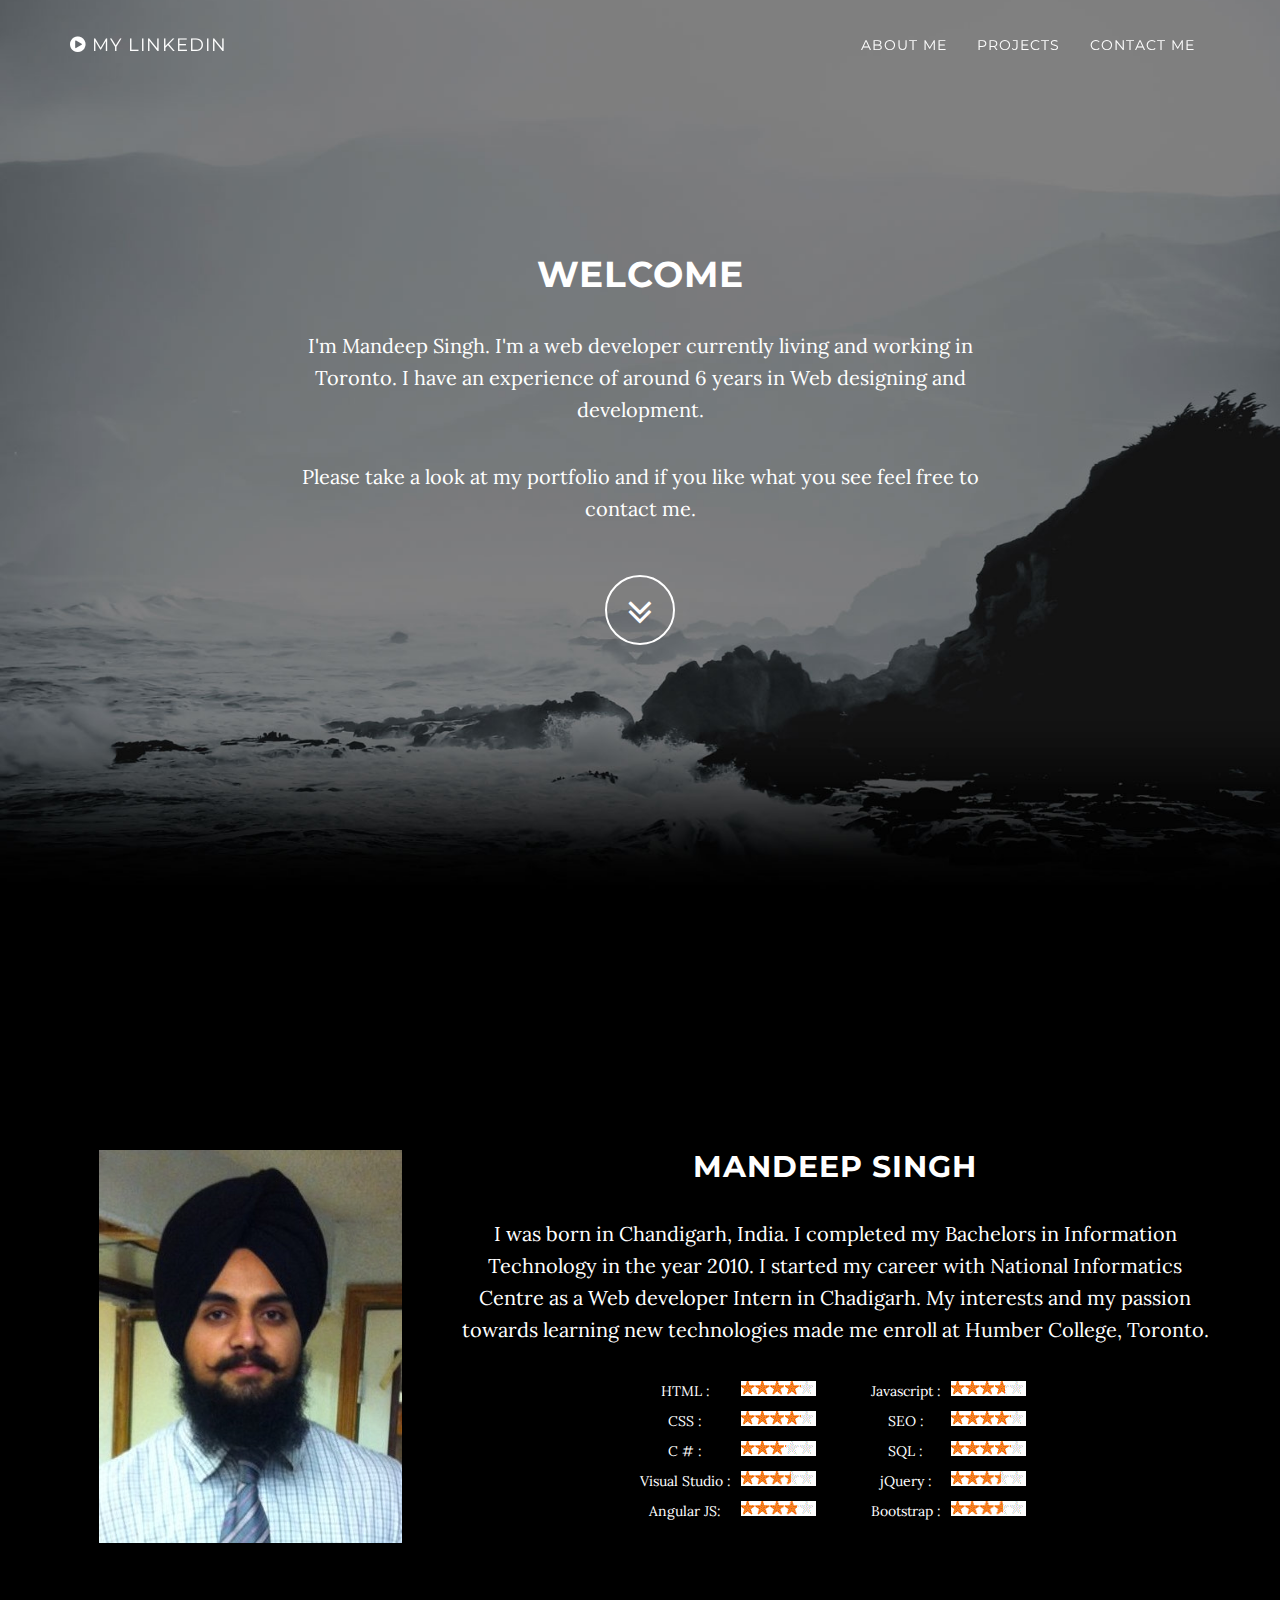
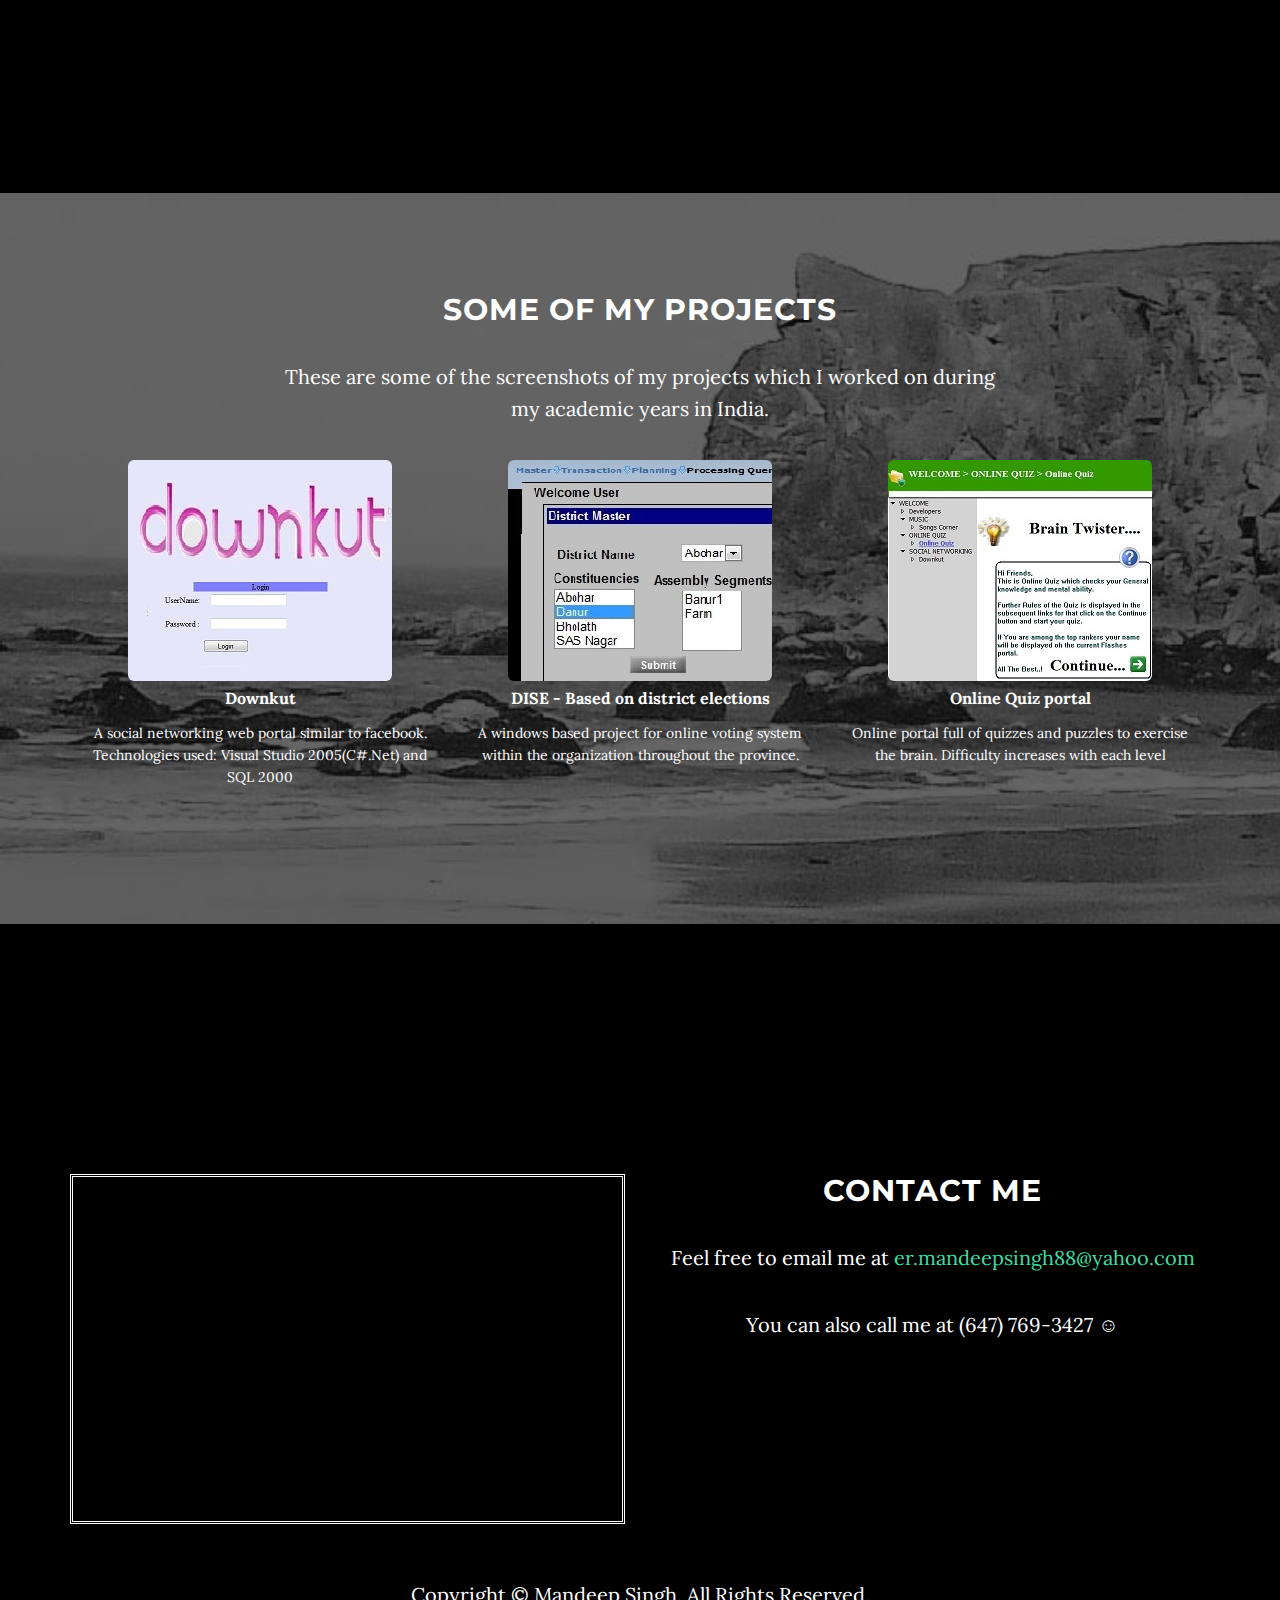
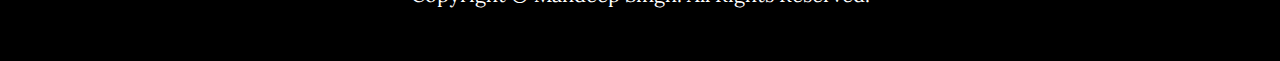
<file: index.html>
<!DOCTYPE html>
<html lang="en">

<head>

    <meta charset="utf-8">
    <meta http-equiv="X-UA-Compatible" content="IE=edge">
    <meta name="viewport" content="width=device-width, initial-scale=1">
    <meta name="description" content="">
    <meta name="author" content="">

    <title>Mandeep's Portfolio</title>
    <style>
        .skillsTable tr
        {
            margin-bottom:10px;
        }
        #about .skills
        {
            margin-right:10px;
        }
        p.projectHeading
        {
            font-size:16px;
            font-weight:bold;
            margin:5px 0px 10px 0px;
        }
        p.projectDescription
        {
            font-size:14px;
        }
        .starBlock {
    height: 15px;
    width: 75px;
    background: url("[data-uri]") no-repeat left bottom;
    text-align:left;
    display:inline-block;
    margin-right: 5px;
}
        .numOfStars {
            text-align:left;
    display:inline-block;
    height: 15px;
    
    background: url("[data-uri]") no-repeat left top;
}
    </style>
    <!-- Bootstrap Core CSS -->
    <link href="css/bootstrap.min.css" rel="stylesheet">

    <!-- Custom CSS -->
    <link href="css/grayscale.css" rel="stylesheet">

    <!-- Custom Fonts -->
    <link href="font-awesome/css/font-awesome.min.css" rel="stylesheet" type="text/css">
    <link href="http://fonts.googleapis.com/css?family=Lora:400,700,400italic,700italic" rel="stylesheet" type="text/css">
    <link href="http://fonts.googleapis.com/css?family=Montserrat:400,700" rel="stylesheet" type="text/css">

    <!-- HTML5 Shim and Respond.js IE8 support of HTML5 elements and media queries -->
    <!-- WARNING: Respond.js doesn't work if you view the page via file:// -->
    <!--[if lt IE 9]>
        <script src="https://oss.maxcdn.com/libs/html5shiv/3.7.0/html5shiv.js"></script>
        <script src="https://oss.maxcdn.com/libs/respond.js/1.4.2/respond.min.js"></script>
    <![endif]-->

</head>

<body id="page-top" data-spy="scroll" data-target=".navbar-fixed-top">

    <!-- Navigation -->
    <nav class="navbar navbar-custom navbar-fixed-top" role="navigation">
        <div class="container">
            <div class="navbar-header">
                <button type="button" class="navbar-toggle" data-toggle="collapse" data-target=".navbar-main-collapse">
                    <i class="fa fa-bars"></i>
                </button>
                <a class="navbar-brand page-scroll" href="https://ca.linkedin.com/in/mandeepsingh88">
                    <i class="fa fa-play-circle"></i><span class="light"> My LinkedIn</span> 
                </a>
            </div>

            <!-- Collect the nav links, forms, and other content for toggling -->
            <div class="collapse navbar-collapse navbar-right navbar-main-collapse">
                <ul class="nav navbar-nav">
                    <!-- Hidden li included to remove active class from about link when scrolled up past about section -->
                    <li class="hidden">
                        <a href="#page-top"></a>
                    </li>
                    <li>
                        <a class="page-scroll" href="#about">About Me</a>
                    </li>
                    <li>
                        <a class="page-scroll" href="#projects">Projects</a>
                    </li>
                    <li>
                        <a class="page-scroll" href="#contact">Contact Me</a>
                    </li>
                </ul>
            </div>
            <!-- /.navbar-collapse -->
        </div>
        <!-- /.container -->
    </nav>


    <!-- Intro Header -->
    <header class="intro">
        <div class="intro-body">
            <div class="container">
                <div class="row">
                    <div class="col-md-8 col-md-offset-2">
                        <h1>Welcome</h1>
                                      <p>I'm Mandeep Singh. I'm a web developer currently living and working in Toronto.
                                         I have an experience of around 6 years in Web designing and development.</p> 
                                          <p>Please take a look at my portfolio and if you like what you see feel free to contact me.</p>
                           <a href="#about" class="btn btn-circle page-scroll">
                            <i class="fa fa-angle-double-down animated"></i>
                        </a>
                    </div>
                </div>
            </div>
        </div>
    </header>


    <!-- About Section -->
    <section id="about" class="container content-section text-center">
        <div class="row">
            <div class="col-lg-4">
                <img src="images/about.jpg" />
            </div>
            <div class="col-lg-8">
                <h2>Mandeep Singh</h2>
                <p> I was born in Chandigarh, India. I completed my Bachelors in Information Technology in the year 2010. I started my career with National Informatics Centre as a Web developer Intern in Chadigarh. My interests and my passion towards learning new technologies made me enroll at Humber College, Toronto. </p>
                <div>
                    <table align="center"  cellspacing="20">
                        <tr >
                            <td>
                                <span class="skills">HTML :</span>
                            </td>
                            <td>
                                <div class="starBlock"> 
							<div class="numOfStars" style="width:80%;">&nbsp;</div> 
						</div>
                            </td>
                            <td style="width:50px;">
                            </td>
                            <td>
                                <span class="skills">Javascript :</span>
                            </td>
                            <td>
                                 <div class="starBlock"> 
							<div class="numOfStars" style="width:72%;">&nbsp;</div> 
						</div>
                            </td>
                        </tr>
                        <tr style="height:10px;">
                        </tr>
                        <tr >
                            <td>
                                <span class="skills">CSS :</span>
                            </td>
                            <td>
                                <div class="starBlock"> 
							<div class="numOfStars" style="width:80%;">&nbsp;</div> 
						</div>
                            </td>
                            <td style="width:50px;">
                            </td>
                            <td>
                                <span class="skills">SEO :</span>
                            </td>
                            <td>
                                 <div class="starBlock"> 
							<div class="numOfStars" style="width:80%;">&nbsp;</div> 
						</div>
                            </td>
                        </tr>
                        <tr style="height:10px;">
                        </tr>

                        <tr >
                            <td>
                                <span class="skills">C # :</span>
                            </td>
                            <td>
                                <div class="starBlock"> 
							<div class="numOfStars" style="width:60%;">&nbsp;</div> 
						</div>
                            </td>
                            <td style="width:50px;">
                            </td>
                            <td>
                                <span class="skills">SQL :</span>
                            </td>
                            <td>
                                 <div class="starBlock"> 
							<div class="numOfStars" style="width:80%;">&nbsp;</div> 
						</div>
                            </td>
                        </tr>
                        <tr style="height:10px;">
                        </tr>

                        <tr >
                            <td>
                                <span class="skills">Visual Studio :</span>
                            </td>
                            <td>
                                <div class="starBlock"> 
							<div class="numOfStars" style="width:67%;">&nbsp;</div> 
						</div>
                            </td>
                            <td style="width:50px;">
                            </td>
                            <td>
                                <span class="skills">jQuery :</span>
                            </td>
                            <td>
                                 <div class="starBlock"> 
							<div class="numOfStars" style="width:67%;">&nbsp;</div> 
						</div>
                            </td>
                        </tr>
                        <tr style="height:10px;">
                        </tr>
 <tr >
                            <td>
                                <span class="skills">Angular JS:</span>
                            </td>
                            <td>
                                <div class="starBlock"> 
							<div class="numOfStars" style="width:75%;">&nbsp;</div> 
						</div>
                            </td>
                            <td style="width:50px;">
                            </td>
                            <td>
                                <span class="skills">Bootstrap :</span>
                            </td>
                            <td>
                                 <div class="starBlock"> 
							<div class="numOfStars" style="width:70%;">&nbsp;</div> 
						</div>
                            </td>
                        </tr>
                        <tr style="height:10px;">
                        </tr>
                    </table>
                    
                </div>
            </div>
        </div>
    </section>

    <!-- projects Section -->
    <section id="projects" class="content-section text-center">
        <div class="download-section">
            <div class="container">
                <div class="col-lg-8 col-lg-offset-2">
                    <h2>Some of my projects</h2>
                    <p>These are some of the screenshots of my projects which I worked on during my academic years in India.</p>
                </div>
                    <div class="col-sm-12 col-md-4">
                        <img alt="Downkut - Social Networking Web portal" src="images/downkut.jpg" class="img-rounded"  />
                        <div>
                                <p class="projectHeading">
                            Downkut
                                    </p>
                            <p class="projectDescription">
                                A social networking web portal similar to facebook. Technologies used: Visual Studio 2005(C#.Net) and SQL 2000
                            </p>
                        </div>
                    </div>
                    <div class="col-sm-12 col-md-4">
                        <img alt="DISE - Election Based" src="images/DISE.jpg" class="img-rounded"  />
                        <div>
                                <p class="projectHeading">
                            DISE - Based on district elections
                                    </p>
                            <p class="projectDescription">
                                A windows based project for online voting system within the organization throughout the province.
                            </p>
                        </div>
                    </div>
                    <div class="col-sm-12 col-md-4">
                        <img alt="Online Quiz" src="images/quiz.jpg" class="img-rounded"  />
                        <div>
                                <p class="projectHeading">
                            Online Quiz portal
                                    </p>
                            <p class="projectDescription">
                                Online portal full of quizzes and puzzles to exercise the brain. Difficulty increases with each level
                            </p>
                        </div>
                    </div>
                </div>
            </div>
    
    </section>

    <!-- Contact Section -->
    <section id="contact" class="container content-section text-center">
        <div class="row">
            <div class="col-lg-6">
                 <iframe height="350" width="100%" frameborder="0" style="border: double"
                 src="https://www.google.com/maps/embed?pb=!1m18!1m12!1m3!1d2880.141275594057!2d-79.68003268498896!3d43.79068145154854!2m3!1f0!2f0!3f0!3m2!1i1024!2i768!4f13.1!3m3!1m2!1s0x882b233ca68d300f%3A0x2a3bd25fe55d9117!2sGardenbrooke+Trail%2C+Brampton%2C+ON%2C+Canada!5e0!3m2!1sen!2sin!4v1557943788646!5m2!1sen!2sin" allowfullscreen></iframe>
                </div>
            <div class="col-lg-6">
                <h2>Contact Me</h2>
                <p>Feel free to email me at <a href="mailto:er.mandeepsingh88@yahoo.com">er.mandeepsingh88@yahoo.com</a></p>
                <p>You can also call me at (647) 769-3427    &#9786;</p>              
            </div>
        </div>
    </section>
    
    <!-- Footer -->
    <footer>
        <div class="container text-center">
            <p>Copyright &copy; Mandeep Singh. All Rights Reserved.</p>
        </div>
    </footer>

    <!-- jQuery -->
    <script src="js/jquery.js"></script>

    <!-- Bootstrap Core JavaScript -->
    <script src="js/bootstrap.min.js"></script>

    <!-- Plugin JavaScript -->
    <script src="js/jquery.easing.min.js"></script>

    <!-- Custom Theme JavaScript -->
    <script src="js/grayscale.js"></script>

</body>

</html>
</file>
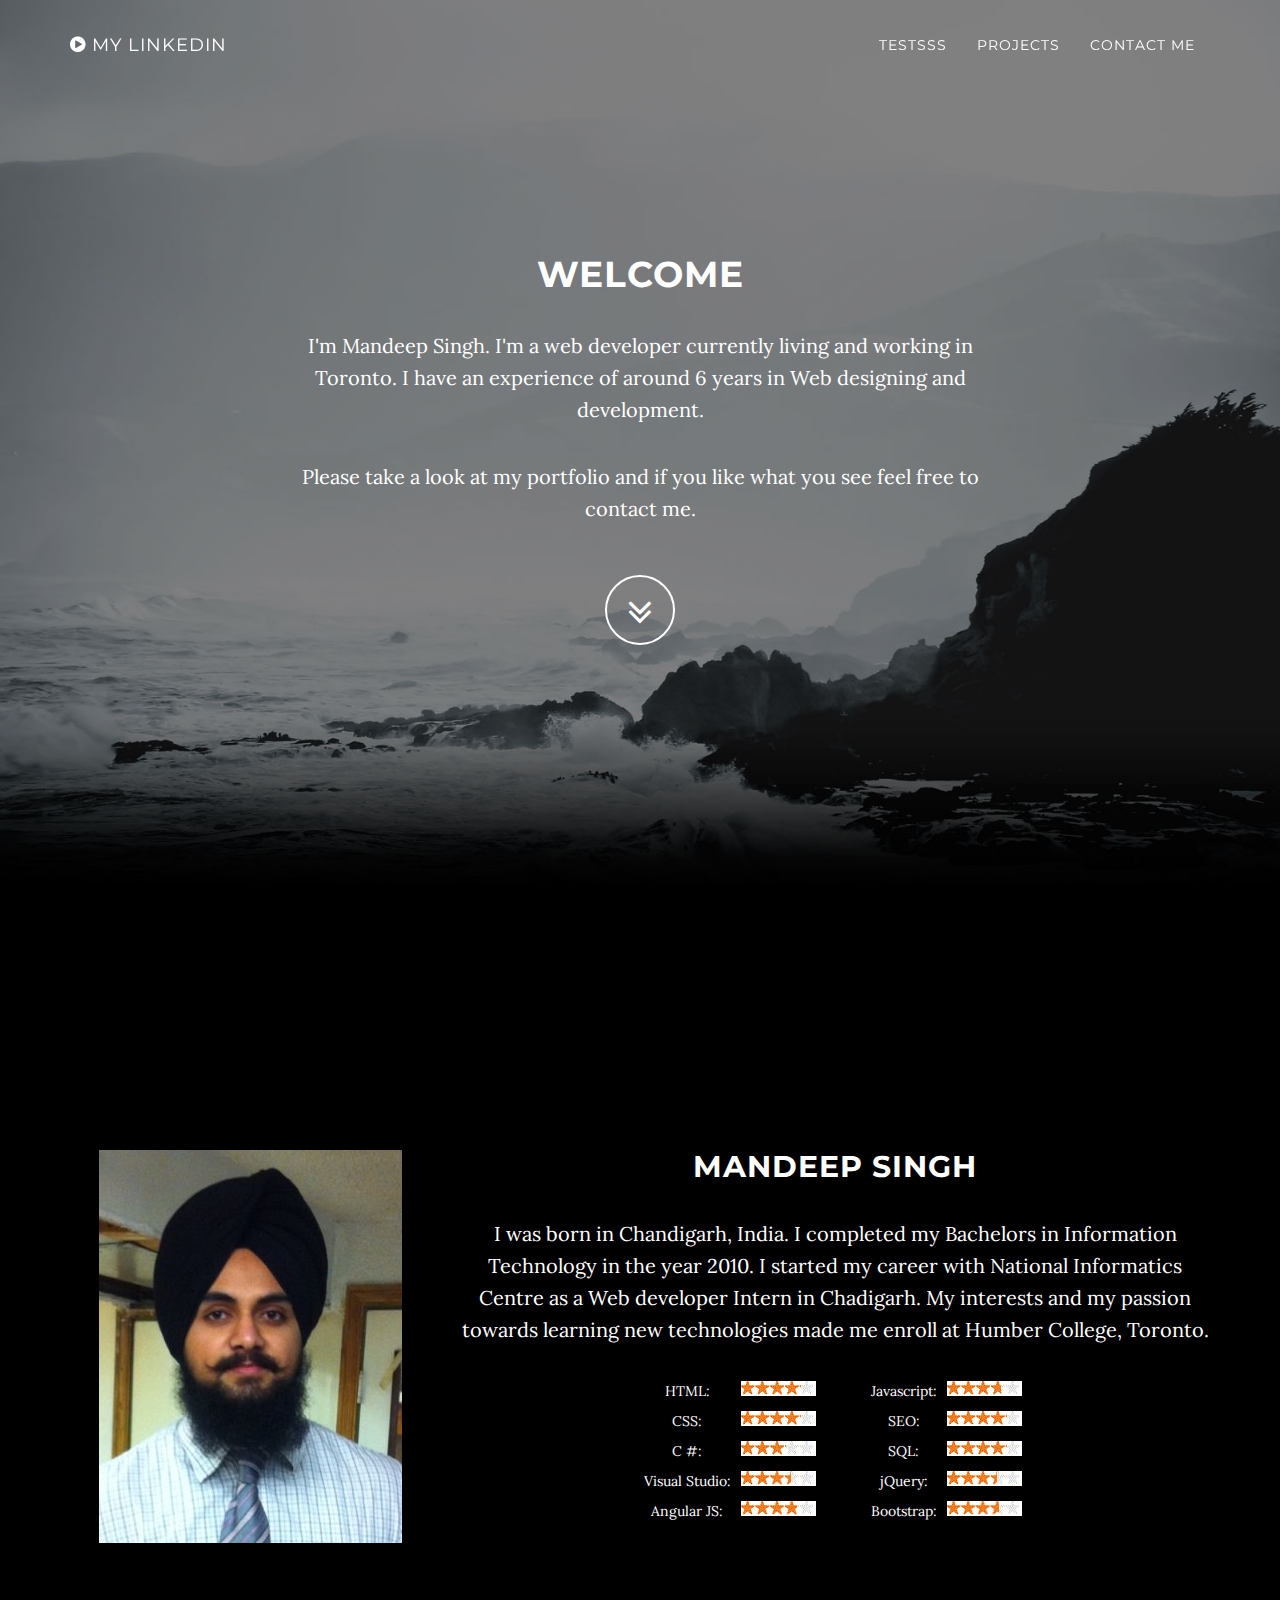
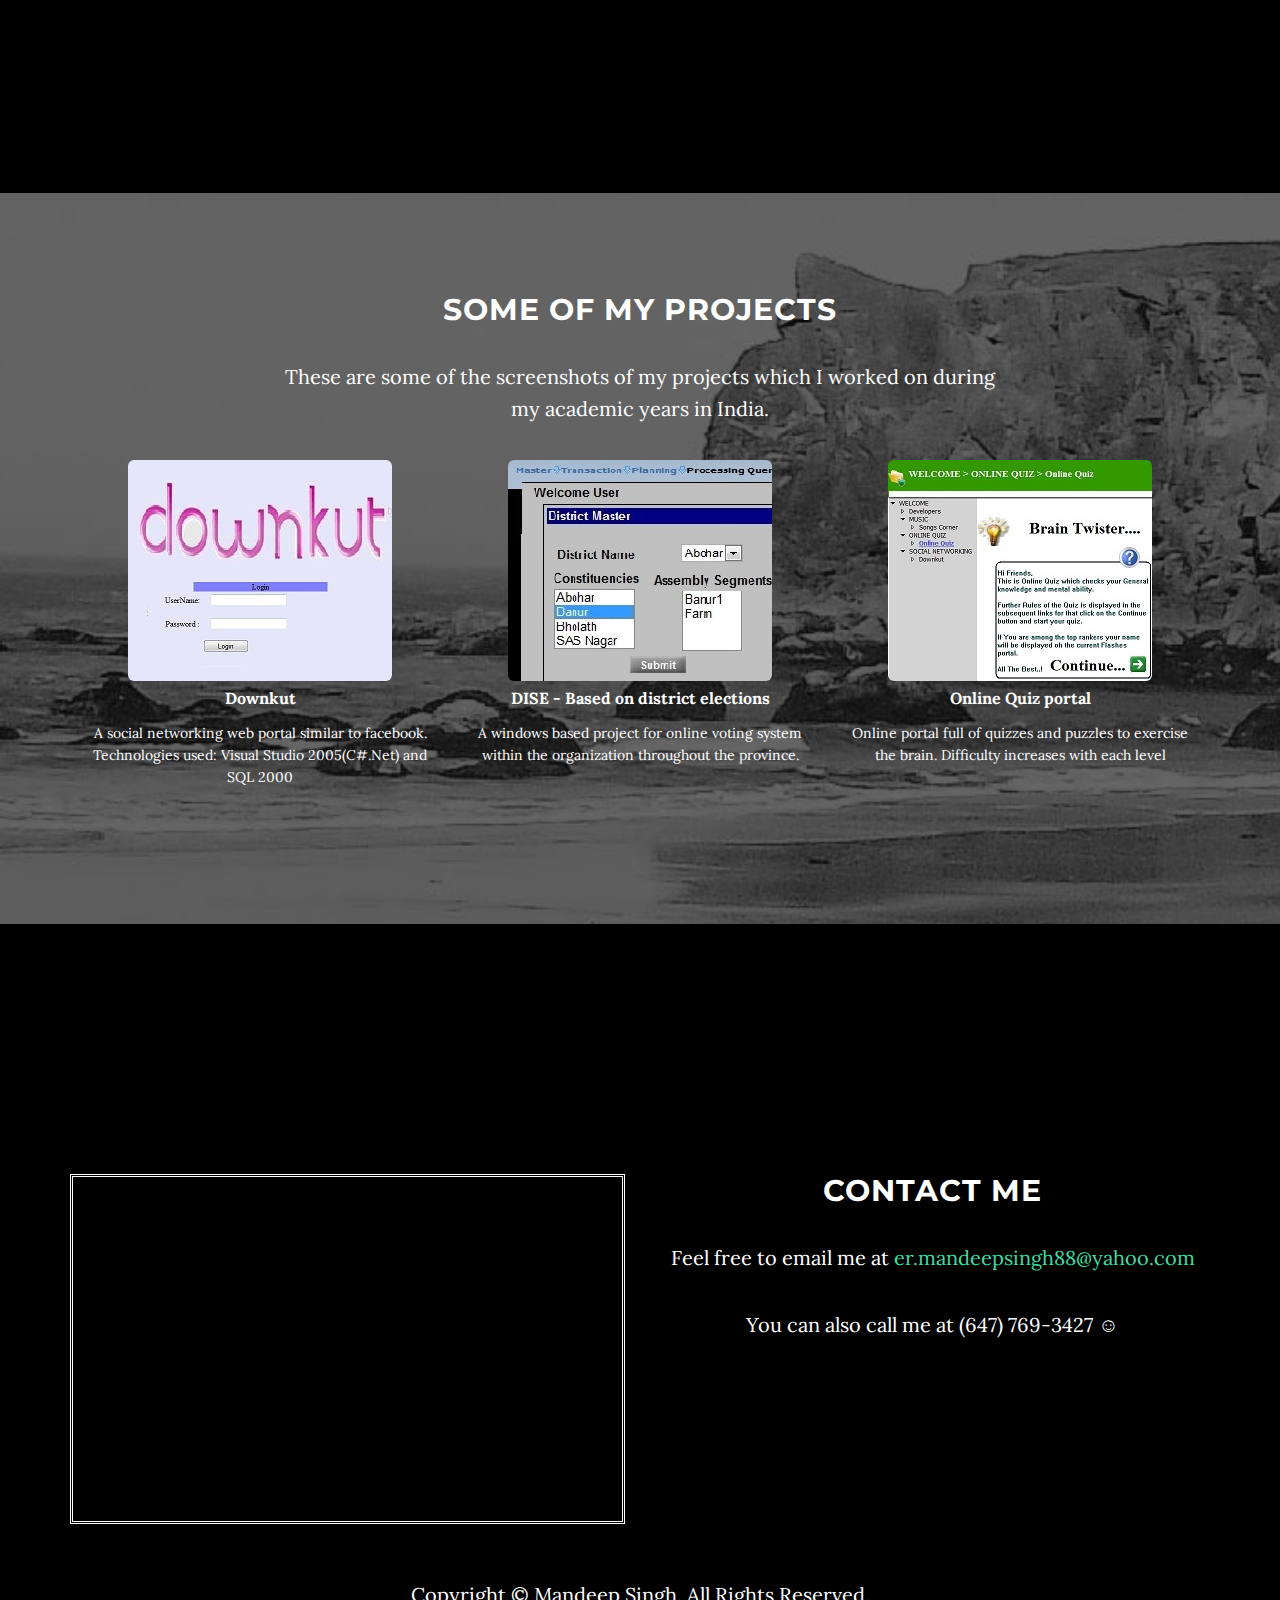
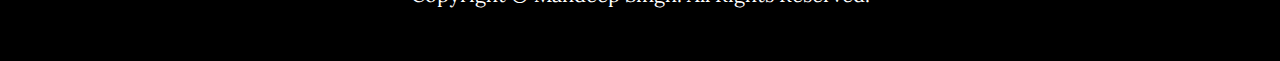
<file: 2.html>
<!DOCTYPE html>
<html lang="en">

<head>

    <meta charset="utf-8">
    <meta http-equiv="X-UA-Compatible" content="IE=edge">
    <meta name="viewport" content="width=device-width, initial-scale=1">
    <meta name="description" content="">
    <meta name="author" content="">

    <title>Mandeep's Portfolio</title>
    <style>
        .skillsTable tr
        {
            margin-bottom:10px;
        }
        #about .skills
        {
            margin-right:10px;
        }
        p.projectHeading
        {
            font-size:16px;
            font-weight:bold;
            margin:5px 0px 10px 0px;
        }
        p.projectDescription
        {
            font-size:14px;
        }
        .starBlock {
    height: 15px;
    width: 75px;
    background: url("[data-uri]") no-repeat left bottom;
    text-align:left;
    display:inline-block;
    margin-right: 5px;
}
        .numOfStars {
            text-align:left;
    display:inline-block;
    height: 15px;
    
    background: url("[data-uri]") no-repeat left top;
}
    </style>
    <!-- Bootstrap Core CSS -->
    <link href="css/bootstrap.min.css" rel="stylesheet">

    <!-- Custom CSS -->
    <link href="css/grayscale.css" rel="stylesheet">

    <!-- Custom Fonts -->
    <link href="font-awesome/css/font-awesome.min.css" rel="stylesheet" type="text/css">
    <link href="http://fonts.googleapis.com/css?family=Lora:400,700,400italic,700italic" rel="stylesheet" type="text/css">
    <link href="http://fonts.googleapis.com/css?family=Montserrat:400,700" rel="stylesheet" type="text/css">

    <!-- HTML5 Shim and Respond.js IE8 support of HTML5 elements and media queries -->
    <!-- WARNING: Respond.js doesn't work if you view the page via file:// -->
    <!--[if lt IE 9]>
        <script src="https://oss.maxcdn.com/libs/html5shiv/3.7.0/html5shiv.js"></script>
        <script src="https://oss.maxcdn.com/libs/respond.js/1.4.2/respond.min.js"></script>
    <![endif]-->

</head>

<body id="page-top" data-spy="scroll" data-target=".navbar-fixed-top">

    <!-- Navigation -->
    <nav class="navbar navbar-custom navbar-fixed-top" role="navigation">
        <div class="container">
            <div class="navbar-header">
                <button type="button" class="navbar-toggle" data-toggle="collapse" data-target=".navbar-main-collapse">
                    <i class="fa fa-bars"></i>
                </button>
                <a class="navbar-brand page-scroll" href="https://ca.linkedin.com/in/mandeepsingh88">
                    <i class="fa fa-play-circle"></i><span class="light"> My LinkedIn</span> 
                </a>
            </div>

            <!-- Collect the nav links, forms, and other content for toggling -->
            <div class="collapse navbar-collapse navbar-right navbar-main-collapse">
                <ul class="nav navbar-nav">
                    <!-- Hidden li included to remove active class from about link when scrolled up past about section -->
                    <li class="hidden">
                        <a href="#page-top"></a>
                    </li>
                    <li>
                        <a class="page-scroll" href="#about">TESTSSS</a>
                    </li>
                    <li>
                        <a class="page-scroll" href="#projects">Projects</a>
                    </li>
                    <li>
                        <a class="page-scroll" href="#contact">Contact Me</a>
                    </li>
                </ul>
            </div>
            <!-- /.navbar-collapse -->
        </div>
        <!-- /.container -->
    </nav>


    <!-- Intro Header -->
    <header class="intro">
        <div class="intro-body">
            <div class="container">
                <div class="row">
                    <div class="col-md-8 col-md-offset-2">
                        <h1>Welcome</h1>
                                      <p>I'm Mandeep Singh. I'm a web developer currently living and working in Toronto.
                                         I have an experience of around 6 years in Web designing and development.</p> 
                                          <p>Please take a look at my portfolio and if you like what you see feel free to contact me.</p>
                           <a href="#about" class="btn btn-circle page-scroll">
                            <i class="fa fa-angle-double-down animated"></i>
                        </a>
                    </div>
                </div>
            </div>
        </div>
    </header>


    <!-- About Section -->
    <section id="about" class="container content-section text-center">
        <div class="row">
            <div class="col-lg-4">
                <img src="images/about.jpg" />
            </div>
            <div class="col-lg-8">
                <h2>Mandeep Singh</h2>
                <p> I was born in Chandigarh, India. I completed my Bachelors in Information Technology in the year 2010. I started my career with National Informatics Centre as a Web developer Intern in Chadigarh. My interests and my passion towards learning new technologies made me enroll at Humber College, Toronto. </p>
                <div>
                    <table align="center"  cellspacing="20">
                        <tr >
                            <td>
                                <span class="skills">HTML: </span>
                            </td>
                            <td>
                                <div class="starBlock"> 
							<div class="numOfStars" style="width:80%;">&nbsp;</div> 
						</div>
                            </td>
                            <td style="width:50px;">
                            </td>
                            <td>
                                <span class="skills">Javascript: </span>
                            </td>
                            <td>
                                 <div class="starBlock"> 
							<div class="numOfStars" style="width:72%;">&nbsp;</div> 
						</div>
                            </td>
                        </tr>
                        <tr style="height:10px;">
                        </tr>
                        <tr >
                            <td>
                                <span class="skills">CSS: </span>
                            </td>
                            <td>
                                <div class="starBlock"> 
							<div class="numOfStars" style="width:80%;">&nbsp;</div> 
						</div>
                            </td>
                            <td style="width:50px;">
                            </td>
                            <td>
                                <span class="skills">SEO: </span>
                            </td>
                            <td>
                                 <div class="starBlock"> 
							<div class="numOfStars" style="width:80%;">&nbsp;</div> 
						</div>
                            </td>
                        </tr>
                        <tr style="height:10px;">
                        </tr>

                        <tr >
                            <td>
                                <span class="skills">C #: </span>
                            </td>
                            <td>
                                <div class="starBlock"> 
							<div class="numOfStars" style="width:60%;">&nbsp;</div> 
						</div>
                            </td>
                            <td style="width:50px;">
                            </td>
                            <td>
                                <span class="skills">SQL: </span>
                            </td>
                            <td>
                                 <div class="starBlock"> 
							<div class="numOfStars" style="width:80%;">&nbsp;</div> 
						</div>
                            </td>
                        </tr>
                        <tr style="height:10px;">
                        </tr>

                        <tr >
                            <td>
                                <span class="skills">Visual Studio: </span>
                            </td>
                            <td>
                                <div class="starBlock"> 
							<div class="numOfStars" style="width:67%;">&nbsp;</div> 
						</div>
                            </td>
                            <td style="width:50px;">
                            </td>
                            <td>
                                <span class="skills">jQuery: </span>
                            </td>
                            <td>
                                 <div class="starBlock"> 
							<div class="numOfStars" style="width:67%;">&nbsp;</div> 
						</div>
                            </td>
                        </tr>
                        <tr style="height:10px;">
                        </tr>
 <tr >
                            <td>
                                <span class="skills">Angular JS:</span>
                            </td>
                            <td>
                                <div class="starBlock"> 
							<div class="numOfStars" style="width:75%;">&nbsp;</div> 
						</div>
                            </td>
                            <td style="width:50px;">
                            </td>
                            <td>
                                <span class="skills">Bootstrap: </span>
                            </td>
                            <td>
                                 <div class="starBlock"> 
							<div class="numOfStars" style="width:70%;">&nbsp;</div> 
						</div>
                            </td>
                        </tr>
                        <tr style="height:10px;">
                        </tr>
                    </table>
                    
                </div>
            </div>
        </div>
    </section>

    <!-- projects Section -->
    <section id="projects" class="content-section text-center">
        <div class="download-section">
            <div class="container">
                <div class="col-lg-8 col-lg-offset-2">
                    <h2>Some of my projects</h2>
                    <p>These are some of the screenshots of my projects which I worked on during my academic years in India.</p>
                </div>
                    <div class="col-sm-12 col-md-4">
                        <img alt="Downkut - Social Networking Web portal" src="images/downkut.jpg" class="img-rounded"  />
                        <div>
                                <p class="projectHeading">
                            Downkut
                                    </p>
                            <p class="projectDescription">
                                A social networking web portal similar to facebook. Technologies used: Visual Studio 2005(C#.Net) and SQL 2000
                            </p>
                        </div>
                    </div>
                    <div class="col-sm-12 col-md-4">
                        <img alt="DISE - Election Based" src="images/DISE.jpg" class="img-rounded"  />
                        <div>
                                <p class="projectHeading">
                            DISE - Based on district elections
                                    </p>
                            <p class="projectDescription">
                                A windows based project for online voting system within the organization throughout the province.
                            </p>
                        </div>
                    </div>
                    <div class="col-sm-12 col-md-4">
                        <img alt="Online Quiz" src="images/quiz.jpg" class="img-rounded"  />
                        <div>
                                <p class="projectHeading">
                            Online Quiz portal
                                    </p>
                            <p class="projectDescription">
                                Online portal full of quizzes and puzzles to exercise the brain. Difficulty increases with each level
                            </p>
                        </div>
                    </div>
                </div>
            </div>
    
    </section>

    <!-- Contact Section -->
    <section id="contact" class="container content-section text-center">
        <div class="row">
            <div class="col-lg-6">
                 <iframe height="350" width="100%" frameborder="0" style="border: double"
                 src="https://www.google.com/maps/embed?pb=!1m18!1m12!1m3!1d2880.141275594057!2d-79.68003268498896!3d43.79068145154854!2m3!1f0!2f0!3f0!3m2!1i1024!2i768!4f13.1!3m3!1m2!1s0x882b233ca68d300f%3A0x2a3bd25fe55d9117!2sGardenbrooke+Trail%2C+Brampton%2C+ON%2C+Canada!5e0!3m2!1sen!2sin!4v1557943788646!5m2!1sen!2sin" allowfullscreen></iframe>
                </div>
            <div class="col-lg-6">
                <h2>Contact Me</h2>
                <p>Feel free to email me at <a href="mailto:er.mandeepsingh88@yahoo.com">er.mandeepsingh88@yahoo.com</a></p>
                <p>You can also call me at (647) 769-3427    &#9786;</p>              
            </div>
        </div>
    </section>
    
    <!-- Footer -->
    <footer>
        <div class="container text-center">
            <p>Copyright &copy; Mandeep Singh. All Rights Reserved.</p>
        </div>
    </footer>

    <!-- jQuery -->
    <script src="js/jquery.js"></script>

    <!-- Bootstrap Core JavaScript -->
    <script src="js/bootstrap.min.js"></script>

    <!-- Plugin JavaScript -->
    <script src="js/jquery.easing.min.js"></script>

    <!-- Custom Theme JavaScript -->
    <script src="js/grayscale.js"></script>

</body>

</html>
</file>
<file: css/grayscale.css>
/*!
 * Start Bootstrap - Grayscale Bootstrap Theme (http://startbootstrap.com)
 * Code licensed under the Apache License v2.0.
 * For details, see http://www.apache.org/licenses/LICENSE-2.0.
 */

body {
    width: 100%;
    height: 100%;
    font-family: Lora,"Helvetica Neue",Helvetica,Arial,sans-serif;
    color: #fff;
    background-color: #000;
}

html {
    width: 100%;
    height: 100%;
}

h1,
h2,
h3,
h4,
h5,
h6 {
    margin: 0 0 35px;
    text-transform: uppercase;
    font-family: Montserrat,"Helvetica Neue",Helvetica,Arial,sans-serif;
    font-weight: 700;
    letter-spacing: 1px;
}

p {
    margin: 0 0 25px;
    font-size: 18px;
    line-height: 1.5;
}

@media(min-width:768px) {
    p {
        margin: 0 0 35px;
        font-size: 20px;
        line-height: 1.6;
    }
}

a {
    color: #42dca3;
    -webkit-transition: all .2s ease-in-out;
    -moz-transition: all .2s ease-in-out;
    transition: all .2s ease-in-out;
}

a:hover,
a:focus {
    text-decoration: none;
    color: #1d9b6c;
}

.light {
    font-weight: 400;
}

.navbar-custom {
    margin-bottom: 0;
    border-bottom: 1px solid rgba(255,255,255,.3);
    text-transform: uppercase;
    font-family: Montserrat,"Helvetica Neue",Helvetica,Arial,sans-serif;
    background-color: #000;
}

.navbar-custom .navbar-brand {
    font-weight: 700;
}

.navbar-custom .navbar-brand:focus {
    outline: 0;
}

.navbar-custom .navbar-brand .navbar-toggle {
    padding: 4px 6px;
    font-size: 16px;
    color: #fff;
}

.navbar-custom .navbar-brand .navbar-toggle:focus,
.navbar-custom .navbar-brand .navbar-toggle:active {
    outline: 0;
}

.navbar-custom a {
    color: #fff;
}

.navbar-custom .nav li a {
    -webkit-transition: background .3s ease-in-out;
    -moz-transition: background .3s ease-in-out;
    transition: background .3s ease-in-out;
}

.navbar-custom .nav li a:hover {
    outline: 0;
    color: rgba(255,255,255,.8);
    background-color: transparent;
}

.navbar-custom .nav li a:focus,
.navbar-custom .nav li a:active {
    outline: 0;
    background-color: transparent;
}

.navbar-custom .nav li.active {
    outline: 0;
}

.navbar-custom .nav li.active a {
    background-color: rgba(255,255,255,.3);
}

.navbar-custom .nav li.active a:hover {
    color: #fff;
}

@media(min-width:768px) {
    .navbar-custom {
        padding: 20px 0;
        border-bottom: 0;
        letter-spacing: 1px;
        background: 0 0;
        -webkit-transition: background .5s ease-in-out,padding .5s ease-in-out;
        -moz-transition: background .5s ease-in-out,padding .5s ease-in-out;
        transition: background .5s ease-in-out,padding .5s ease-in-out;
    }

    .navbar-custom.top-nav-collapse {
        padding: 0;
        border-bottom: 1px solid rgba(255,255,255,.3);
        background: #000;
    }
}

.intro {
    display: table;
    width: 100%;
    height: auto;
    padding: 100px 0;
    text-align: center;
    color: #fff;
    background: url(../img/intro-bg.jpg) no-repeat bottom center scroll;
    background-color: #000;
    -webkit-background-size: cover;
    -moz-background-size: cover;
    background-size: cover;
    -o-background-size: cover;
}

.intro .intro-body {
    display: table-cell;
    vertical-align: middle;
}

.intro .intro-body .brand-heading {
    font-size: 40px;
}

.intro .intro-body .intro-text {
    font-size: 18px;
}

@media(min-width:768px) {
    .intro {
        height: 100%;
        padding: 0;
    }

    .intro .intro-body .brand-heading {
        font-size: 100px;
    }

    .intro .intro-body .intro-text {
        font-size: 26px;
    }
}

.btn-circle {
    width: 70px;
    height: 70px;
    margin-top: 15px;
    padding: 7px 16px;
    border: 2px solid #fff;
    border-radius: 100%!important;
    font-size: 40px;
    color: #fff;
    background: 0 0;
    -webkit-transition: background .3s ease-in-out;
    -moz-transition: background .3s ease-in-out;
    transition: background .3s ease-in-out;
}

.btn-circle:hover,
.btn-circle:focus {
    outline: 0;
    color: #fff;
    background: rgba(255,255,255,.1);
}

.btn-circle i.animated {
    -webkit-transition-property: -webkit-transform;
    -webkit-transition-duration: 1s;
    -moz-transition-property: -moz-transform;
    -moz-transition-duration: 1s;
}

.btn-circle:hover i.animated {
    -webkit-animation-name: pulse;
    -moz-animation-name: pulse;
    -webkit-animation-duration: 1.5s;
    -moz-animation-duration: 1.5s;
    -webkit-animation-iteration-count: infinite;
    -moz-animation-iteration-count: infinite;
    -webkit-animation-timing-function: linear;
    -moz-animation-timing-function: linear;
}

@-webkit-keyframes pulse {    
    0% {
        -webkit-transform: scale(1);
        transform: scale(1);
    }

    50% {
        -webkit-transform: scale(1.2);
        transform: scale(1.2);
    }

    100% {
        -webkit-transform: scale(1);
        transform: scale(1);
    }
}

@-moz-keyframes pulse {    
    0% {
        -moz-transform: scale(1);
        transform: scale(1);
    }

    50% {
        -moz-transform: scale(1.2);
        transform: scale(1.2);
    }

    100% {
        -moz-transform: scale(1);
        transform: scale(1);
    }
}

.content-section {
    padding-top: 100px;
}

.download-section {
    width: 100%;
    padding: 50px 0;
    color: #fff;
    background: url(../img/downloads-bg.jpg) no-repeat center center scroll;
    background-color: #000;
    -webkit-background-size: cover;
    -moz-background-size: cover;
    background-size: cover;
    -o-background-size: cover;
}

#map {
    width: 100%;
    height: 200px;
    margin-top: 100px;
}

@media(min-width:767px) {
    .content-section {
        padding-top: 250px;
    }

    .download-section {
        padding: 100px 0;
    }

    #map {
        height: 400px;
        margin-top: 250px;
    }
}

.btn {
    border-radius: 0;
    text-transform: uppercase;
    font-family: Montserrat,"Helvetica Neue",Helvetica,Arial,sans-serif;
    font-weight: 400;
    -webkit-transition: all .3s ease-in-out;
    -moz-transition: all .3s ease-in-out;
    transition: all .3s ease-in-out;
}

.btn-default {
    border: 1px solid #42dca3;
    color: #42dca3;
    background-color: transparent;
}

.btn-default:hover,
.btn-default:focus {
    border: 1px solid #42dca3;
    outline: 0;
    color: #000;
    background-color: #42dca3;
}

ul.banner-social-buttons {
    margin-top: 0;
}

@media(max-width:1199px) {
    ul.banner-social-buttons {
        margin-top: 15px;
    }
}

@media(max-width:767px) {
    ul.banner-social-buttons li {
        display: block;
        margin-bottom: 20px;
        padding: 0;
    }

    ul.banner-social-buttons li:last-child {
        margin-bottom: 0;
    }
}

footer {
    padding: 50px 0;
}

footer p {
    margin: 0;
}

::-moz-selection {
    text-shadow: none;
    background: #fcfcfc;
    background: rgba(255,255,255,.2);
}

::selection {
    text-shadow: none;
    background: #fcfcfc;
    background: rgba(255,255,255,.2);
}

img::selection {
    background: 0 0;
}

img::-moz-selection {
    background: 0 0;
}

body {
    webkit-tap-highlight-color: rgba(255,255,255,.2);
}
</file>
